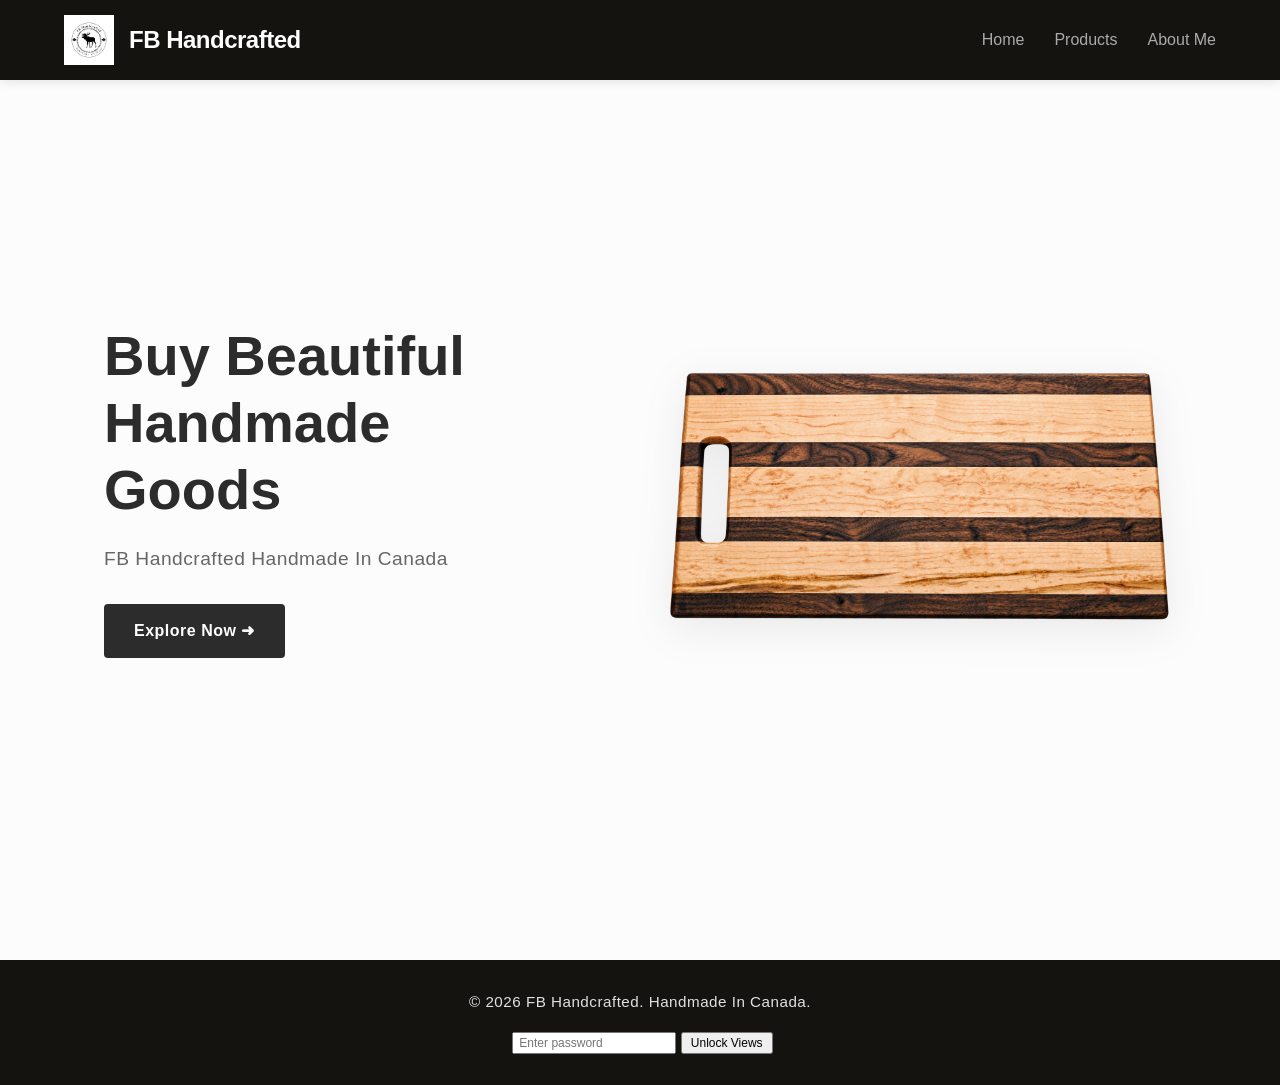
<file: index.html>
<!DOCTYPE html>
<html lang="en">
<head>
    <meta charset="UTF-8">
    <meta name="viewport" content="width=device-width, initial-scale=1.0">
    <title>FB Handcrafted</title>
    <link rel="stylesheet" href="style.css">
</head>
<body>
    
    <div class="navbar">
        <div class="navbar__brand">
            <div class="logo">
                <img src="img/fbhandcrafted logo.png" width="50px" height="50px" alt="FB Handcrafted Logo">
            </div>
            <div class="h1"><h1>FB Handcrafted</h1></div>
        </div>
        
        <!-- Toggle button visible only on mobile -->
        <button class="navbar__toggle" id="mobile-menu-btn" aria-label="Toggle navigation">☰</button>
        
        <ul class="navbar__menu" id="navbar-menu">
            <li><a href="index.html">Home</a></li>
            <li><a href="products.html">Products</a></li>
            <li><a href="about.html">About Me</a></li>
           
        </ul>
    </div> 

    <!-- MAIN HERO CONTAINER -->
    <div class="hero-section">
        <!-- LEFT SIDE: Text content -->
        <div class="Par">
            <h1 class="text_par">Buy Beautiful<br>Handmade<br>Goods</h1>
            <p>FB Handcrafted Handmade In Canada</p>
            <a href="products.html" class="hero__btn">Explore Now &#x279C;</a>
        </div>
        
        <!-- RIGHT SIDE: Image container -->
        <div class="backdrop__img">
            <img src="img/Striped Walnut and Maple Cutting Board (1).png" alt="Handmade Cutting Board">
        </div>
    </div>

    <div id="products-section">
        <!-- Future home page content -->
    </div>

    <!-- PUBLIC VIEW COUNTER FOOTER -->
    <footer class="site-footer">
        <p>© 2026 FB Handcrafted. Handmade In Canada.</p>
        <div class="counter-display">
            <!-- Hidden by default via inline style -->
            <span id="counter-wrapper" style="display: none;">
                Total Page Views: <span id="view-count">...</span>
            </span>
            <!-- Hidden text box and unlock button -->
            <span id="unlock-container">
                <input type="password" id="secret-key" placeholder="Enter password" style="padding: 2px 5px; font-size: 12px; margin-left: 5px;">
                <button onclick="checkPassword()" style="padding: 2px 8px; font-size: 12px; cursor: pointer;">Unlock Views</button>
            </span>
        </div>
    </footer>

    <!-- Connections to the centralized JavaScript behaviors -->
    <script src="script.js"></script>

</body>
</html>
</file>
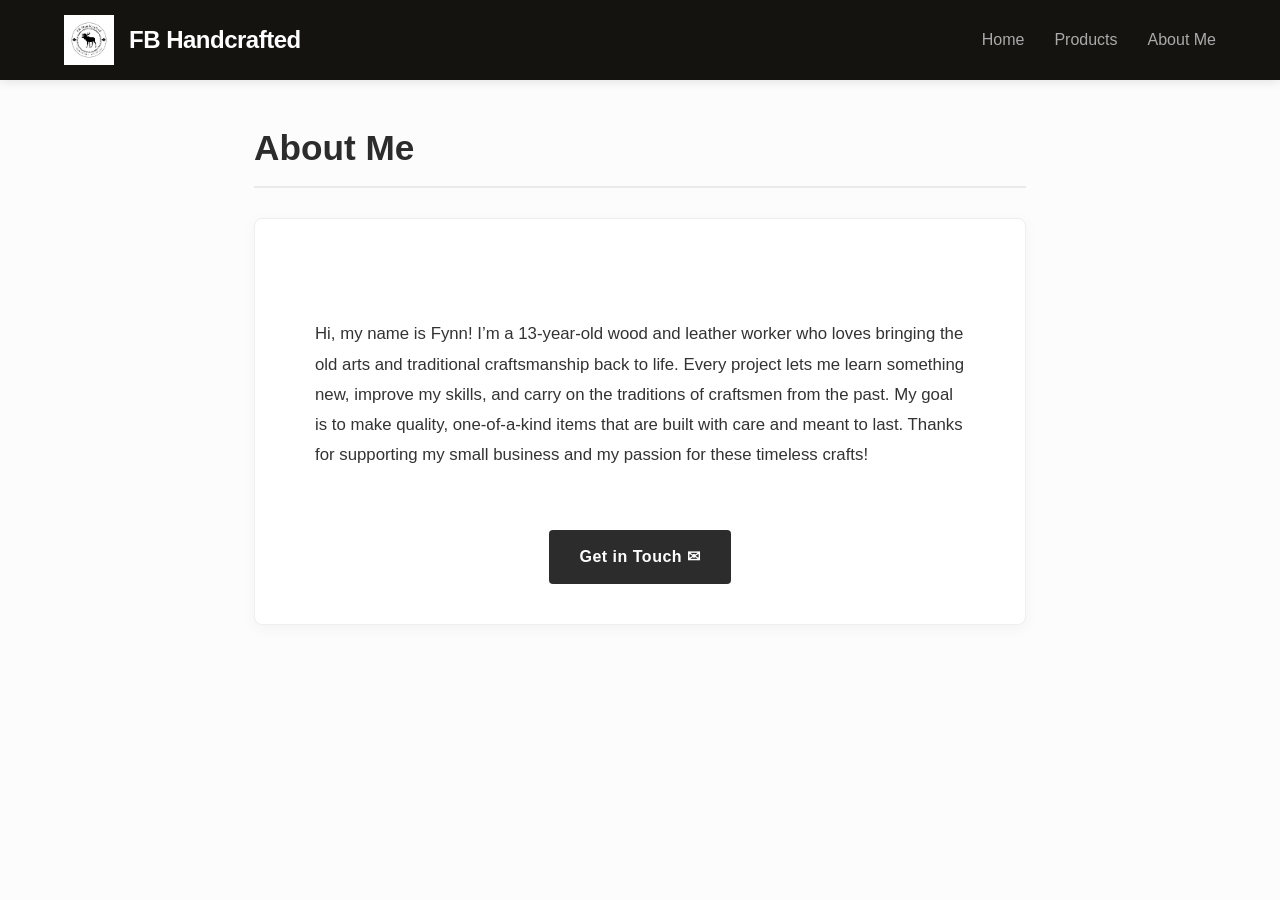
<file: about.html>
<!DOCTYPE html>
<html lang="en">
<head>
    <meta charset="UTF-8">
    <meta name="viewport" content="width=device-width, initial-scale=1.0">
    <title>About Me - FB Handcrafted</title>
    <link rel="stylesheet" href="style.css">
</head>
<body>
    
    <div class="navbar">
        <div class="navbar__brand">
            <div class="logo">
                <img src="img/fbhandcrafted logo.png" width="50px" height="50px" alt="FB Handcrafted Logo">
            </div>
            <div class="h1"><h1>FB Handcrafted</h1></div>
        </div>
        
        <button class="navbar__toggle" id="mobile-menu-btn" aria-label="Toggle navigation">☰</button>
        
        <ul class="navbar__menu" id="navbar-menu">
            <li><a href="index.html">Home</a></li>
            <li><a href="products.html">Products</a></li>
            <li><a href="about.html">About Me</a></li>
        </ul>
    </div>

    <!-- MAIN ABOUT CONTENT -->
    <div id="about-section">
        <h2 class="products__title">About Me</h2>
        
        <div class="about__container">
            <p class="paragraph">
                Hi, my name is Fynn! I’m a 13-year-old wood and leather worker who loves bringing the old arts and traditional craftsmanship back to life. Every project lets me learn something new, improve my skills, and carry on the traditions of craftsmen from the past. My goal is to make quality, one-of-a-kind items that are built with care and meant to last. Thanks for supporting my small business and my passion for these timeless crafts! 
            </p>
            
            <div class="about__contact">
                <a href="mailto:fynnwillbrown@gmail.com" class="hero__btn">Get in Touch &#x2709;</a>
            </div>
        </div>
    </div>
    
    <script>
        const menuBtn = document.getElementById('mobile-menu-btn');
        const navbarMenu = document.getElementById('navbar-menu');

        menuBtn.addEventListener('click', () => {
            navbarMenu.classList.toggle('active');
        });
    </script>
        <!-- Script to run the mobile menu toggle and READ-ONLY counter -->
    <script>
        // --- PAGE VIEW COUNTER LOGIC (READ ONLY FOR SUB-PAGES) ---
        // Just pull the number; do not add anything to it!
        let count = localStorage.getItem('page_view_count') || 0;
        document.getElementById('view-count').textContent = count;

        // PASSWORD LOGIC TO UNLOCK VIEW COUNT
        function checkPassword() {
            const passwordInput = document.getElementById('secret-key').value;
            if (passwordInput === 'Fynn') {
                document.getElementById('counter-wrapper').style.display = 'inline';
                document.getElementById('unlock-container').style.display = 'none';
            } else {
                alert('Incorrect password.');
            }
        }

        // --- MOBILE MENU TOGGLE LOGIC ---
        const menuBtn = document.getElementById('mobile-menu-btn');
        const navbarMenu = document.getElementById('navbar-menu');

        if (menuBtn && navbarMenu) {
            menuBtn.addEventListener('click', () => {
                navbarMenu.classList.toggle('active');
            });
        }
    </script>

</body>
</html>
</file>
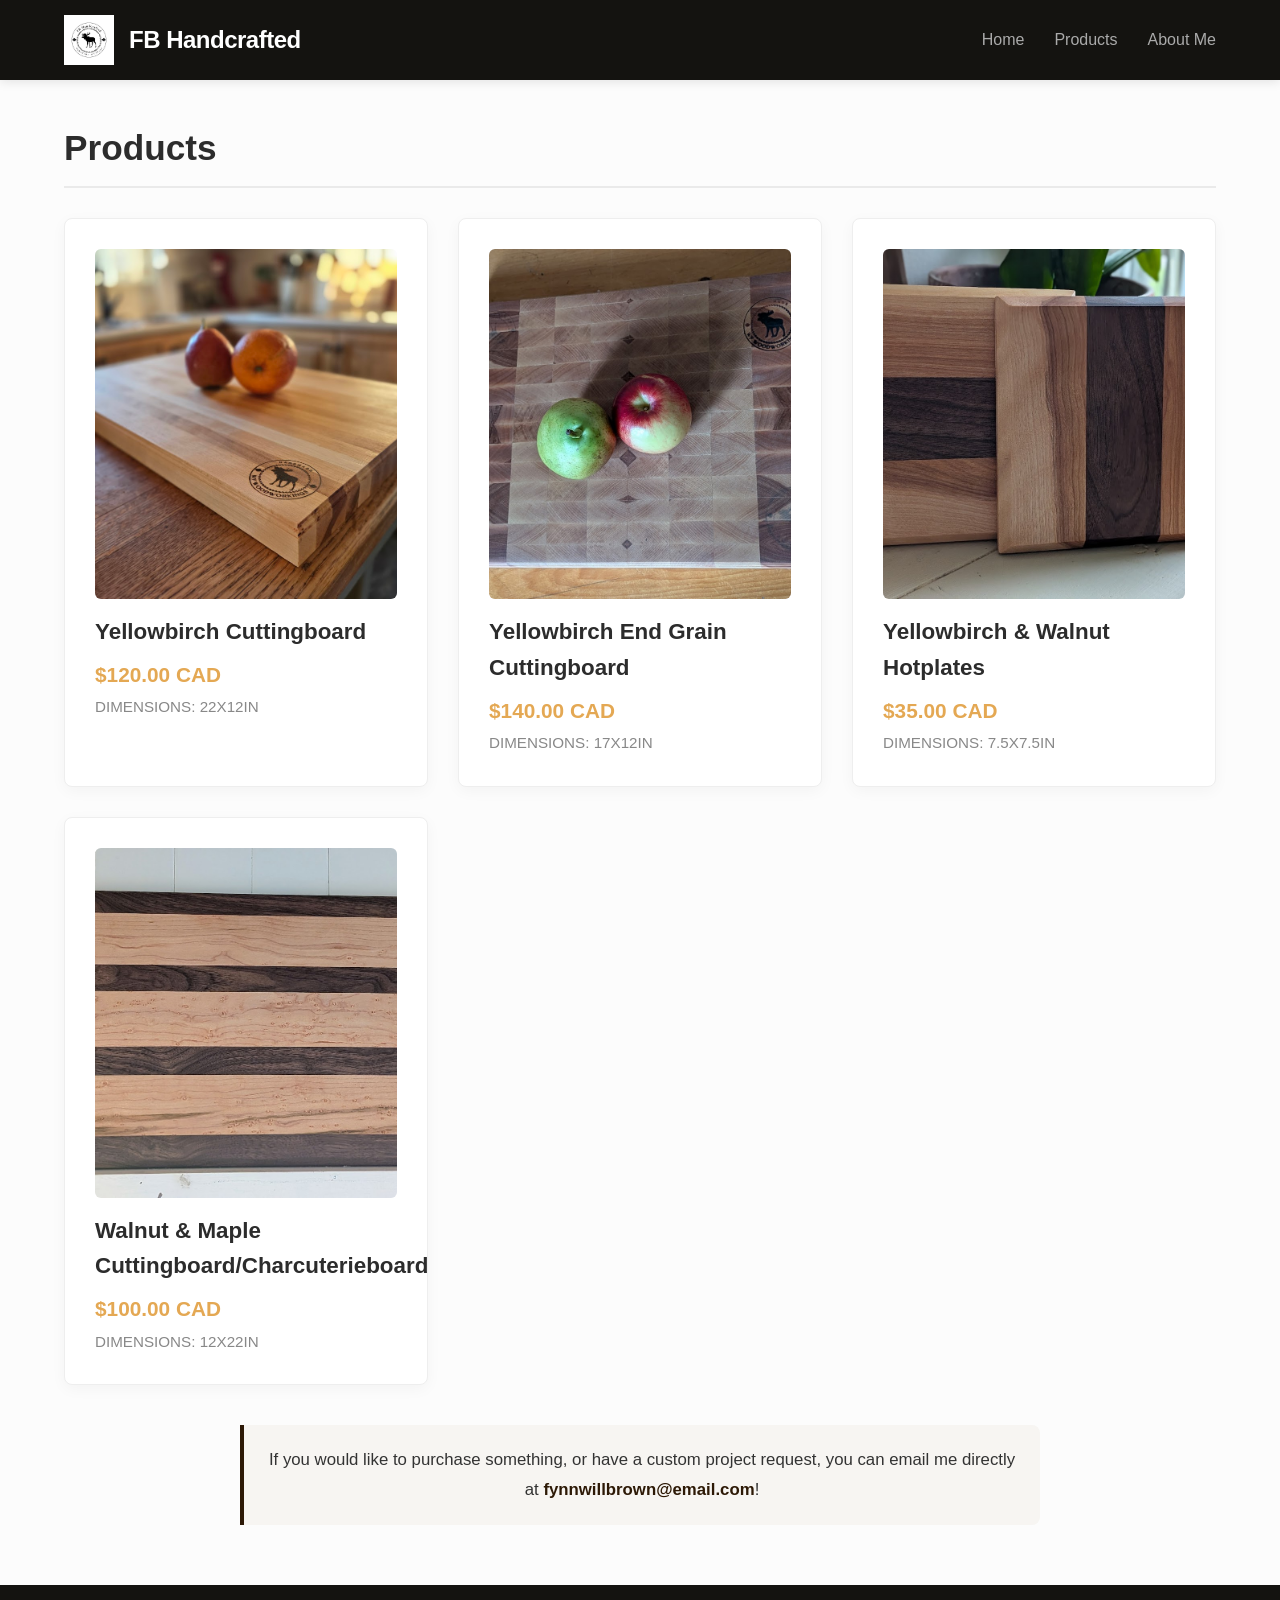
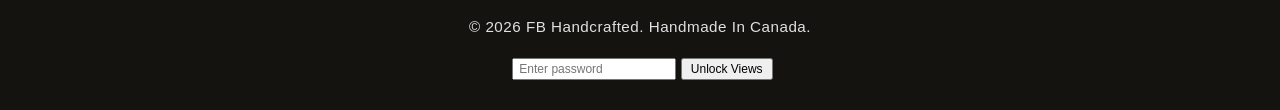
<file: products.html>
<!DOCTYPE html>
<html lang="en">
<head>
    <meta charset="UTF-8">
    <meta name="viewport" content="width=device-width, initial-scale=1.0">
    <title>Our Products - FB Handcrafted</title>
    <link rel="stylesheet" href="style.css">
</head>
<body>
    
    <div class="navbar">
        <div class="navbar__brand">
            <div class="logo">
                <img src="img/fbhandcrafted logo.png" width="50px" height="50px" alt="FB Handcrafted Logo">
            </div>
            <div class="h1"><h1>FB Handcrafted</h1></div>
        </div>
        
        <button class="navbar__toggle" id="mobile-menu-btn" aria-label="Toggle navigation">☰</button>
        
        <ul class="navbar__menu" id="navbar-menu">
            <li><a href="index.html">Home</a></li>
            <li><a href="products.html">Products</a></li>
            <li><a href="about.html">About Me</a></li>
          
        </ul>
    </div>

    <!-- MAIN PRODUCT GRID CONTENT -->
    <div id="products-section">
        <h2 class="products__title">Products</h2>
        
        <div class="products__grid">
            <!-- PRODUCT 1 -->
            <div class="product__card">
                <div class="product__img-wrapper">
                    <img src="img/butcher blocks.jpg" alt="Yellowbirch Cuttingboard">
                </div>
                <h3>Yellowbirch Cuttingboard</h3>
                <p class="product__price">$120.00 CAD</p>
                <h4>Dimensions: 22x12in</h4>
            </div>

            <!-- PRODUCT 2 -->
            <div class="product__card">
                <div class="product__img-wrapper">
                    <img src="img/PXL_20260513_122413687.PORTRAIT.jpg" alt="Yellowbirch End Grain Cuttingboard">
                </div>
                <h3>Yellowbirch End Grain Cuttingboard</h3>
                <p class="product__price">$140.00 CAD</p>
                <h4>Dimensions: 17x12in</h4>
            </div>

            <!-- PRODUCT 3 -->
            <div class="product__card">
                <div class="product__img-wrapper">
                    <img src="img/hotplates.jpg" alt="Yellowbirch & Walnut Hotplates">
                </div>
                <h3>Yellowbirch & Walnut Hotplates</h3>
                <p class="product__price">$35.00 CAD</p>
                <h4>Dimensions: 7.5x7.5in</h4>
            </div>

            <!-- PRODUCT 4 -->
            <div class="product__card">
                <div class="product__img-wrapper">
                    <img src="img/PXL_20260726_194232767.PORTRAIT~2 (1).jpg" alt="Walnut and Maple Board">
                </div>
                <h3>Walnut & Maple Cuttingboard/Charcuterieboard</h3>
                <p class="product__price">$100.00 CAD</p>
                <h4>Dimensions: 12x22in</h4>
            </div>
        </div>
    </div>

    <p class="paragraph">
        If you would like to purchase something, or have a custom project request, you can email me directly at 
        <a href="mailto:fynnwillbrown@email.com" style="color: #2d1906; font-weight: bold; text-decoration: none;">fynnwillbrown@email.com</a>!
    </p>

    <!-- SITE FOOTER -->
    <footer class="site-footer">
        <p>© 2026 FB Handcrafted. Handmade In Canada.</p>
        <div class="counter-display">
            <!-- Hidden by default via inline style -->
            <span id="counter-wrapper" style="display: none;">
                Total Page Views: <span id="view-count">...</span>
            </span>
            <!-- Hidden text box and unlock button -->
            <span id="unlock-container">
                <input type="password" id="secret-key" placeholder="Enter password" style="padding: 2px 5px; font-size: 12px; margin-left: 5px;">
                <button onclick="checkPassword()" style="padding: 2px 8px; font-size: 12px; cursor: pointer;">Unlock Views</button>
            </span>
        </div>
    </footer>
    
    <!-- Script to run the mobile menu toggle and READ-ONLY counter -->
    <script>
        // --- PAGE VIEW COUNTER LOGIC (READ ONLY FOR SUB-PAGES) ---
        let count = localStorage.getItem('page_view_count') || 0;
        
        const viewCountElement = document.getElementById('view-count');
        if (viewCountElement) {
            viewCountElement.textContent = count;
        }

        // PASSWORD LOGIC TO UNLOCK VIEW COUNT
        function checkPassword() {
            const passwordInput = document.getElementById('secret-key').value;
            if (passwordInput === 'Fynn') {
                document.getElementById('counter-wrapper').style.display = 'inline';
                document.getElementById('unlock-container').style.display = 'none';
            } else {
                alert('Incorrect password.');
            }
        }

        // --- MOBILE MENU TOGGLE LOGIC ---
        const menuBtn = document.getElementById('mobile-menu-btn');
        const navbarMenu = document.getElementById('navbar-menu');

        if (menuBtn && navbarMenu) {
            menuBtn.addEventListener('click', () => {
                navbarMenu.classList.toggle('active');
            });
        }
    </script>
        <!-- PRODUCT DETAIL POPUP MODAL FRAMEWORK -->
    

</body>
</html>
</file>
<file: style.css>
/* ==========================================================================
   1. GLOBAL RESET & BASE STYLES
   ========================================================================== */
* {
    margin: 0;
    padding: 0;
    box-sizing: border-box;
}

body {
    font-family: 'Segoe UI', Tahoma, Geneva, Verdana, sans-serif;
    background-color: #fcfcfc;
    color: #333333;
    line-height: 1.6;
    overflow-x: hidden;
}

img {
    max-width: 100%;
    height: auto;
    display: block;
}

/* ==========================================================================
   2. STICKY NAVIGATION BAR
   ========================================================================== */
.navbar {
    display: flex;
    justify-content: space-between;
    align-items: center;
    background-color: #141310; /* Dark timber theme background */
    padding: 15px 5%;
    box-shadow: 0 2px 10px rgba(0, 0, 0, 0.1);
    position: relative;
    z-index: 1000;
}

.navbar__brand {
    display: flex;
    align-items: center;
    gap: 15px;
}

.navbar__brand .h1 h1 {
    font-size: 1.5rem;
    color: #ffffff; /* Clear white contrast against dark navbar */
    font-weight: 700;
    letter-spacing: -0.5px;
}

.navbar__menu {
    display: flex;
    list-style: none;
    gap: 30px;
}

.navbar__menu a {
    text-decoration: none;
    color: #aaaaaa;
    font-weight: 500;
    font-size: 1rem;
    transition: color 0.3s ease;
}

.navbar__menu a:hover {
    color: #e4a853; /* Warm gold anchor hover color */
}

.navbar__toggle {
    display: none;
    background: none;
    border: none;
    font-size: 1.8rem;
    color: #ffffff;
    cursor: pointer;
}

/* ==========================================================================
   3. INDEX HERO SPLIT PANEL (HOME PAGE ONLY)
   ========================================================================== */
.hero-section {
    display: flex;
    align-items: center;
    justify-content: space-between;
    padding: 60px 5%;
    max-width: 1200px;
    margin: 0 auto;
    gap: 40px;
    min-height: calc(100vh - 80px);
}

.Par {
    flex: 1;
    max-width: 550px;
}

.text_par {
    font-size: 3.5rem;
    line-height: 1.2;
    color: #2c2c2c;
    margin-bottom: 20px;
    font-weight: 800;
}

.Par p {
    font-size: 1.2rem;
    color: #666666;
    margin-bottom: 30px;
    letter-spacing: 0.5px;
}

.hero__btn {
    display: inline-block;
    background-color: #2c2c2c;
    color: #ffffff;
    text-decoration: none;
    padding: 14px 30px;
    border-radius: 4px;
    font-weight: 600;
    letter-spacing: 0.5px;
    transition: background-color 0.3s ease, transform 0.2s ease;
}

.hero__btn:hover {
    background-color: #e4a853;
    color: #141310;
    transform: translateY(-2px);
}

.backdrop__img {
    flex: 1;
    display: flex;
    justify-content: center;
    align-items: center;
}

.backdrop__img img {
    max-width: 100%;
    max-height: 500px;
    object-fit: contain;
    filter: drop-shadow(0 10px 20px rgba(0,0,0,0.08));
}

/* ==========================================================================
   4. PRODUCTS COLLECTION MATRIX (PRODUCTS PAGE)
   ========================================================================== */
#products-section {
    max-width: 1600px;
    margin: 40px auto;
    padding: 0 5%;
}

.products__title {
    font-size: 2.2rem;
    color: #2c2c2c;
    margin-bottom: 30px;
    font-weight: 700;
    border-bottom: 2px solid #eaeaea;
    padding-bottom: 10px;
}

.products__grid {
    display: grid;
    grid-template-columns: repeat(auto-fit, minmax(350px, 1fr));
    gap: 30px;
    margin-bottom: 40px;
}

.product__card {
    background-color: #ffffff;
    border-radius: 8px;
    padding: 30px;
    box-shadow: 0 4px 15px rgba(0,0,0,0.04);
    border: 1px solid #eee;
    transition: transform 0.3s ease;
    display: flex;
    flex-direction: column;
}

.product__card:hover {
    transform: translateY(-5px);
}

.product__img-wrapper {
    width: 100%;
    height: 350px;
    overflow: hidden;
    border-radius: 6px;
    margin-bottom: 15px;
    background-color: #f5f5f5;
}

.product__img-wrapper img {
    width: 100%;
    height: 100%;
    object-fit: cover;
}

.product__card h3 {
    font-size: 1.4rem;
    color: #2c2c2c;
    margin-bottom: 8px;
    font-weight: 600;
}

.product__price {
    font-size: 1.3rem;
    color: #e4a853; 
    font-weight: bold;
    margin-bottom: 4px;
}

.product__card h4 {
    font-size: 0.95rem;
    color: #888888;
    font-weight: 500;
    text-transform: uppercase;
}

/* ==========================================================================
   5. PROFILE LAYOUT WRAPPER (ABOUT PAGE)
   ========================================================================== */
#about-section {
    max-width: 900px;
    margin: 40px auto;
    padding: 0 5%;
}

.about__container {
    background-color: #ffffff;
    padding: 40px;
    border-radius: 8px;
    box-shadow: 0 4px 15px rgba(0,0,0,0.04);
    border: 1px solid #eee;
}

.about__contact {
    text-align: center;
    margin-top: 25px;
}

.paragraph {
    max-width: 800px;
    margin: 40px auto;
    padding: 20px;
    text-align: left;
    font-size: 1.05rem;
    line-height: 1.8;
}

/* Special formatting for the email section on the product page */
#products-section + .paragraph {
    background-color: #f7f5f2; 
    border-left: 4px solid #2d1906;
    border-radius: 0 8px 8px 0;
    text-align: center;
}

/* ==========================================================================
   6. SITE FOOTER & PUBLIC VIEW COUNTER
   ========================================================================== */
.site-footer {
    background-color: #141310; /* Dark background to match navbar */
    color: #ffffff;
    text-align: center;
    padding: 30px 10px;
    margin-top: 60px;
    width: 100%;
}

.site-footer p {
    font-size: 0.95rem;
    letter-spacing: 0.5px;
    color: #e0e0e0;
}

.counter-display {
    margin-top: 15px;
    display: flex;
    justify-content: center;
    align-items: center;
}

.counter-display img {
    height: 32px;
    border-radius: 4px;
}

/* ==========================================================================
   7. RESPONSIVE LAYOUT FIXES (MOBILE PHONES)
   ========================================================================== */
@media (max-width: 768px) {
    .navbar__toggle {
        display: block;
    }

    .navbar__menu {
        display: none;
        flex-direction: column;
        width: 100%;
        position: absolute;
        top: 100%;
        left: 0;
        background-color: #141310;
        padding: 20px;
        box-shadow: 0 4px 10px rgba(0, 0, 0, 0.2);
        gap: 15px;
        text-align: center;
    }

    .navbar__menu.active {
        display: flex;
    }

    .hero-section {
        flex-direction: column-reverse;
        text-align: center;
        padding: 40px 5%;
        justify-content: center;
        min-height: auto;
    }

    .text_par {
        font-size: 2.4rem;
    }

    .backdrop__img img {
        max-height: 300px;
        margin-bottom: 20px;
    }

    .about__container {
        padding: 20px;
    }

    /* Fixed Product Cards & Image Sizes on Mobile Phones */
    #products-section .products__grid {
        grid-template-columns: repeat(auto-fit, minmax(260px, 1fr));
        gap: 20px;
    }

    .product__card {
        padding: 16px;
    }

    .product__img-wrapper {
        height: 200px !important; /* Overrides desktop height for narrow screens */
    }
}
/* ==========================================================================
   8. INTERACTIVE PRODUCT DETAILS MODAL DIALOG
   ========================================================================== */
</file>
